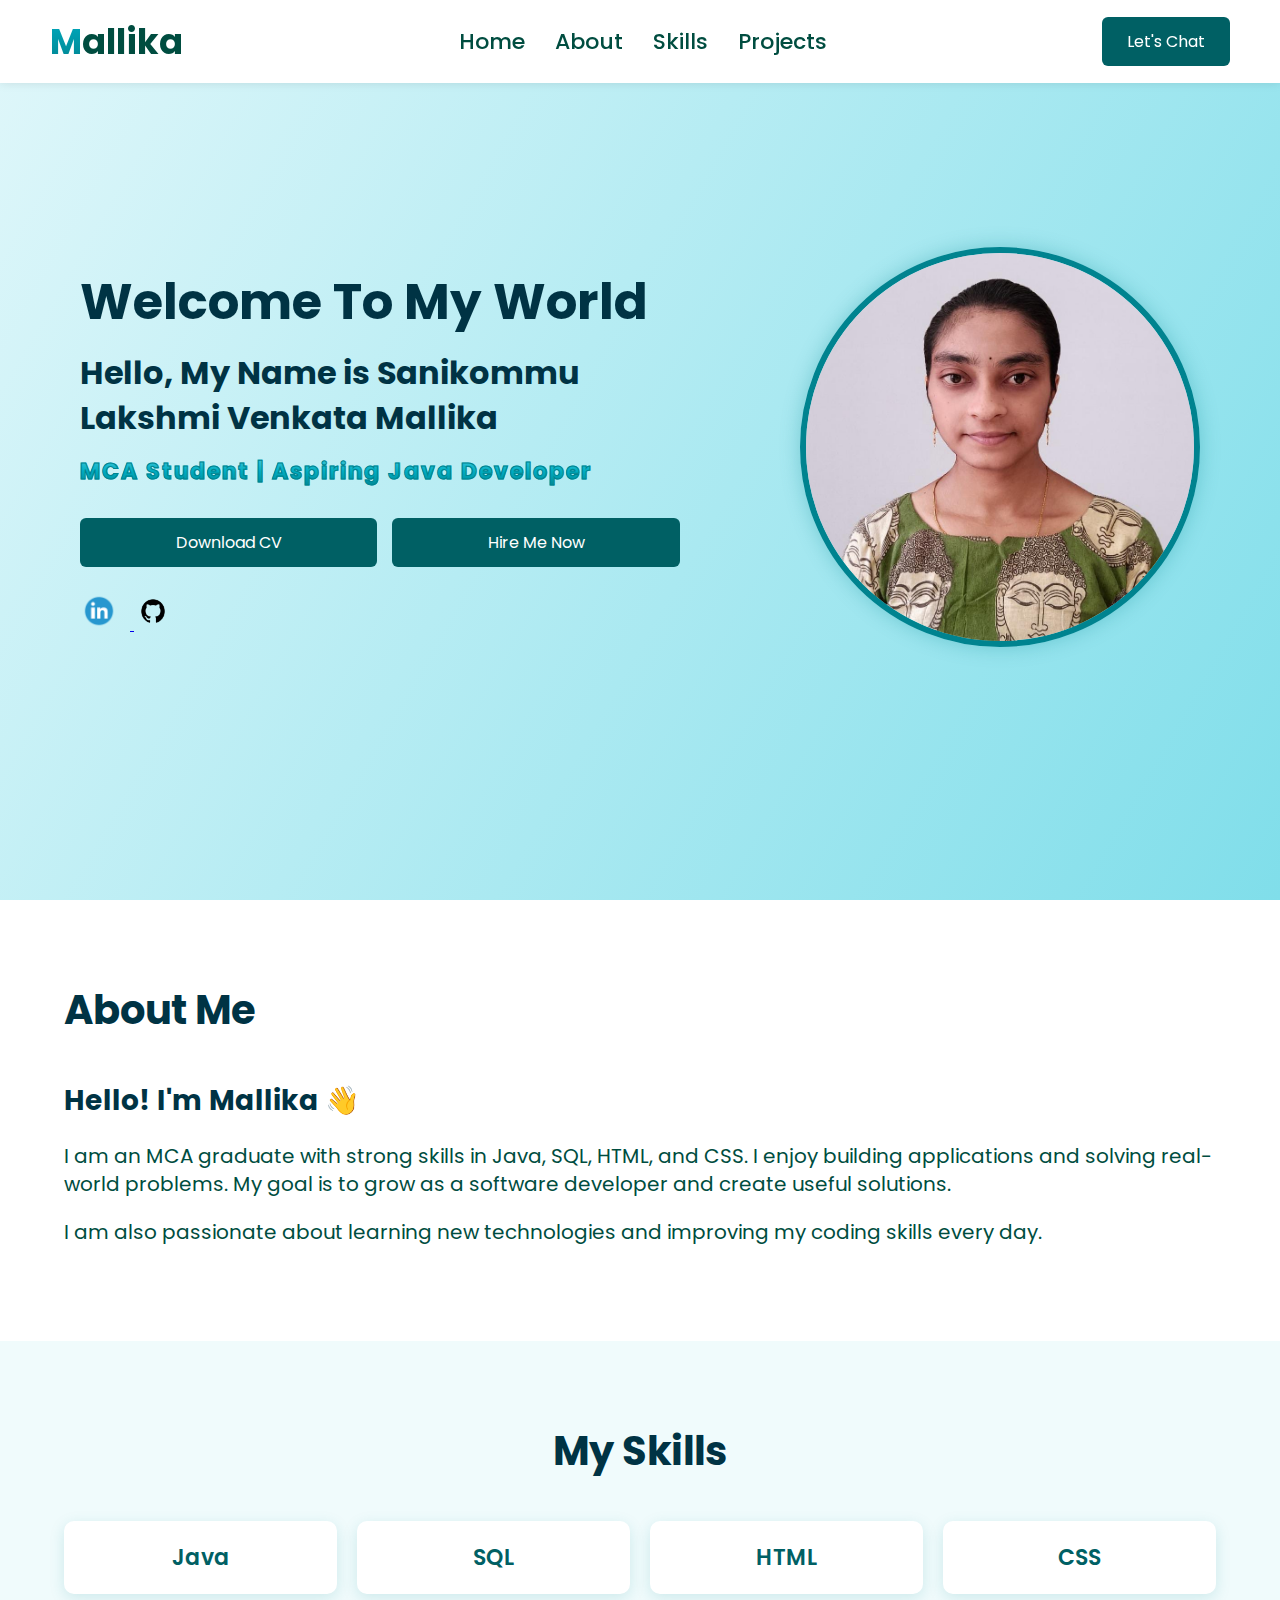
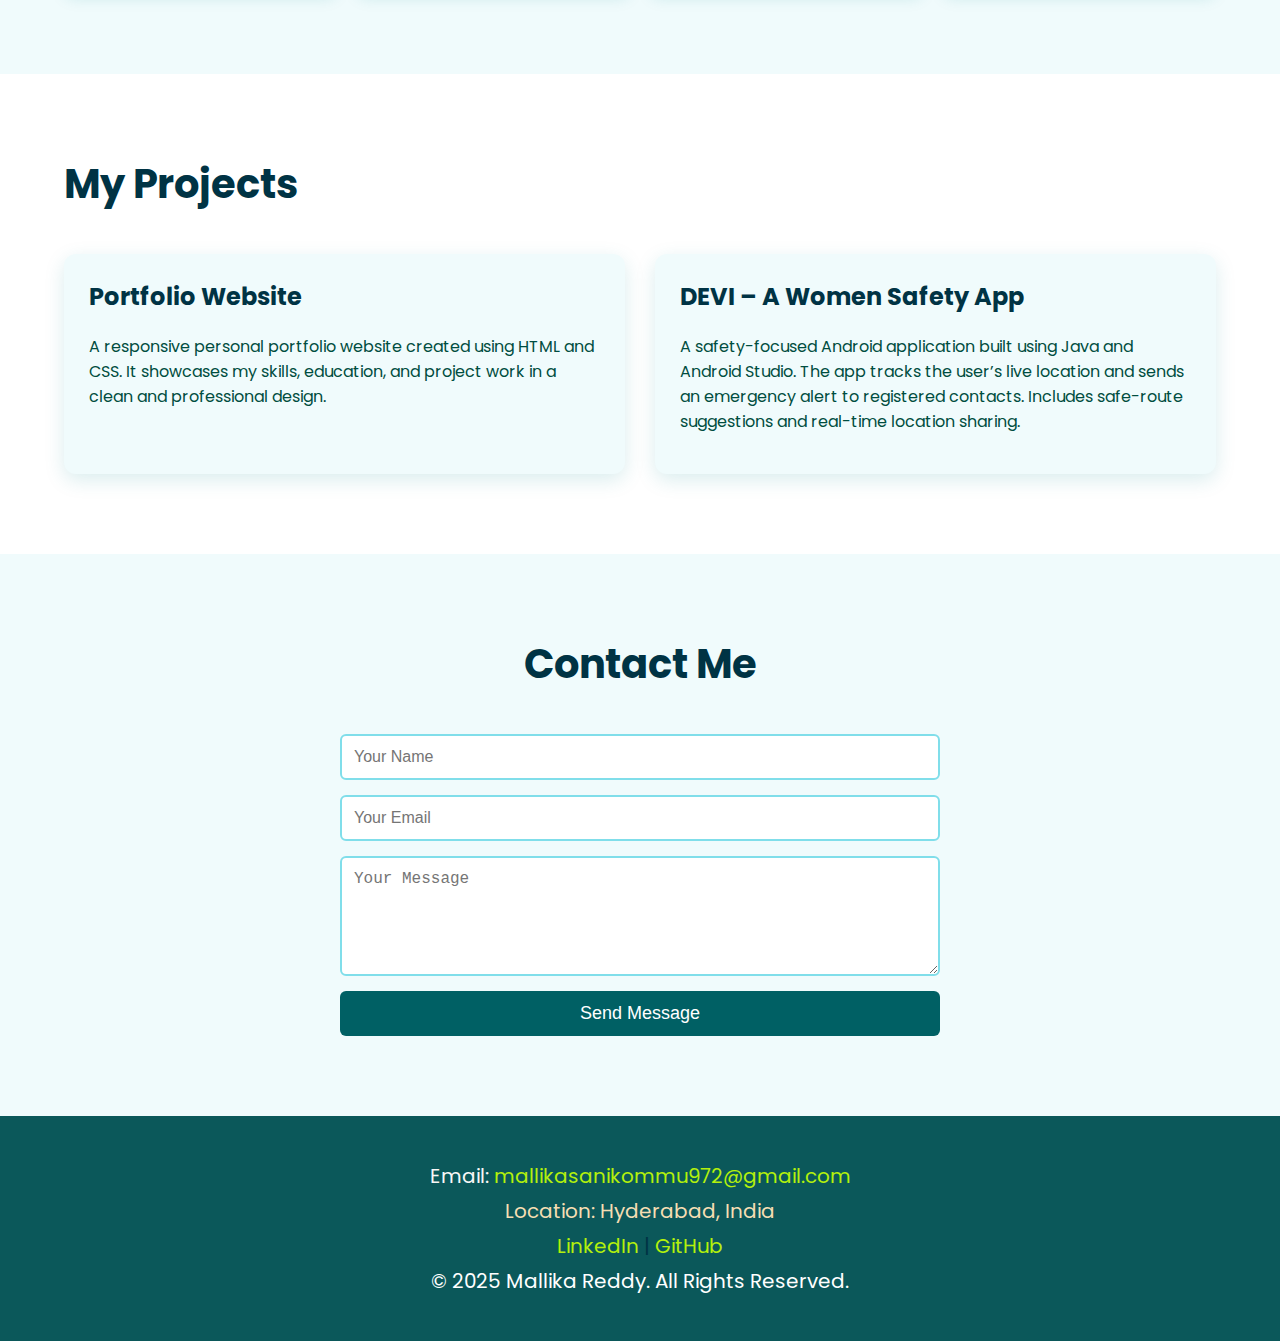
<file: index.html>
<!DOCTYPE html>
<html lang="en">
<head>
    <meta charset="UTF-8">
    <meta name="viewport" content="width=device-width, initial-scale=1.0">
    <title>My Portfolio</title>

    <!-- CSS -->
    <link rel="stylesheet" href="styleH.css">
    <link rel="stylesheet" href="stylea.css">
    <link rel="stylesheet" href="styleS.css">
    <link rel="stylesheet" href="styleP.css">
    <link rel="stylesheet" href="styleC.css">
    <link rel="stylesheet" href="stylesF.css">
</head>
<body>

    <!-- NAVBAR -->
    <nav class="navbar">
        <div class="logo"><span>M</span>allika</div>
        <ul class="menubar">
            <li><a href="#home">Home</a></li>
            <li><a href="#about">About</a></li>
            <li><a href="#skills">Skills</a></li>
            <li><a href="#projects">Projects</a></li>
        </ul>
        <div class="rightmenu">
            <a href="#contact" class="btn">Let's Chat</a>
        </div>
    </nav>

    <!-- HOME SECTION -->
    <section class="sec1" id="home">
        <div class="content">
            <h3>Welcome To My World</h3>
            <h1>Hello, My Name is Sanikommu Lakshmi Venkata Mallika</h1>

            <div class="s12">
                <span class="s122">MCA Student | Aspiring Java Developer</span>
                <div class="btns">
                    <a href="Mallika_CV.pdf" download class="btn">Download CV</a>
                    <a href="#contact" class="btn">Hire Me Now</a>
                </div>
            </div>

            <div class="media">
                <a href="https://www.linkedin.com/" target="_blank">
                    <img src="linkedin.png" alt="LinkedIn">
                </a>
                <a href="https://github.com/" target="_blank">
                    <img src="github.png" alt="GitHub">
                </a>
            </div>
        </div>

        <div class="s11">
            <img src="m2.jpg" alt="Profile Photo">
        </div>
    </section>

    <!-- ABOUT SECTION -->
    <section id="about" class="about">
        <h2 class="section-title">About Me</h2>
        <div class="about-container">
            <div class="about-text">
                <h3>Hello! I'm Mallika 👋</h3>
                <p>I am an MCA graduate with strong skills in Java, SQL, HTML, and CSS.  
                I enjoy building applications and solving real-world problems.  
                My goal is to grow as a software developer and create useful solutions.</p>
                <p>I am also passionate about learning new technologies and improving 
                my coding skills every day.</p>
            </div>
        </div>
    </section>

    <!-- SKILLS SECTION -->
    <section id="skills" class="skills">
        <h2 class="section-title">My Skills</h2>
        <div class="skills-container">
            <div class="skill-card">Java</div>
            <div class="skill-card">SQL</div>
            <div class="skill-card">HTML</div>
            <div class="skill-card">CSS</div>
        </div>
    </section>

    <!-- PROJECTS SECTION -->
    <section id="projects" class="projects">
        <h2 class="section-title">My Projects</h2>
        <div class="project-container">
            <div class="project-card">
                <h3>Portfolio Website</h3>
                <p>A responsive personal portfolio website created using HTML and CSS.
                    It showcases my skills, education, and project work in a clean and 
                    professional design.</p>
            </div>
            <div class="project-card">
                <h3>DEVI – A Women Safety App</h3>
                <p>A safety-focused Android application built using Java and Android Studio. The app tracks the user’s live location and sends an emergency 
                alert to registered contacts. Includes safe-route suggestions and real-time location sharing.</p>
            </div>
        </div>
    </section>

    <!-- CONTACT SECTION -->
    <section id="contact" class="contact">
        <h2 class="section-title">Contact Me</h2>
        <form class="contact-form">
            <input type="text" placeholder="Your Name" required>
            <input type="email" placeholder="Your Email" required>
            <textarea placeholder="Your Message" required></textarea>
            <button type="submit">Send Message</button>
        </form>
    </section>

    <!-- FOOTER -->
    <footer>
        <p style="color: rgb(248, 247, 246);">Email: <a href="mailto:mallikareddy855@example.com">mallikasanikommu972@gmail.com</a></p>
        <p style="color: wheat;">Location: Hyderabad, India</p>
        <p>
            <a href="https://www.linkedin.com/in/mallika" target="_blank">LinkedIn</a> |
            <a href="https://github.com/mallika" target="_blank">GitHub</a>
        </p>
        <p style="color: white;">© 2025 Mallika Reddy. All Rights Reserved.</p>
    </footer>

</body>
</html>
</file>
<file: styleH.css>
@import url('https://fonts.googleapis.com/css2?family=Poppins:wght@300;400;500;600;700&display=swap');

* {
    margin: 0;
    padding: 0;
    box-sizing: border-box;
}

body {
    font-family: "Poppins", sans-serif;
    color: #003344; /* navy */
    overflow-x: hidden;
}

/* ------------------ NAVBAR ------------------ */
nav {
    padding: 15px 50px;
    width: 100%;
    position: fixed;
    top: 0;
    display: flex;
    align-items: center;
    justify-content: space-between;
    background: white;
    box-shadow: 0px 0px 10px rgba(0,0,0,0.1);
    z-index: 100;
}

.logo {
    font-size: 35px;
    font-weight: 700;
    color: #004d40;
}

.logo span {
    background: linear-gradient(180deg, #00acc1, #00838f);
    -webkit-background-clip: text;
    color: transparent;
}

.menubar {
    list-style: none;
    display: flex;
    gap: 30px;
}

.menubar li a {
    text-decoration: none;
    font-size: 22px;
    color: #004d40; /* dark teal */
    font-weight: 500;
    transition: 0.3s;
}

.menubar li a:hover {
    color: #00838f;
}

/* ------------------ BUTTONS ------------------ */
.btn {
    display: inline-block;
    background: #006064;
    color: white;
    padding: 12px 25px;
    border-radius: 6px;
    font-size: 16px;
    text-decoration: none;
    cursor: pointer;
    transition: 0.3s;
    border: none;
    text-align: center;
}

.btn:hover {
    background: #00838f;
    box-shadow: 0 4px 15px rgba(0, 131, 143, 0.4);
    transform: translateY(-2px);
}

/* ------------------ SECTION 1 ------------------ */
.sec1 {
    min-height: 100vh;
    display: flex;
    align-items: center;
    justify-content: space-between;
    padding: 120px 80px;
    background: linear-gradient(120deg, #e0f7fa 0%, #80deea 100%);
    gap: 80px;
}

.content {
    max-width: 600px;
}

h3 {
    font-size: 50px;
    color: #003344;
}

h1 {
    margin-top: 10px;
    font-size: 32px;
    color: #003344;
    max-width: 650px;
    line-height: 45px;
}

p {
    margin-top: 20px;
    font-size: 20px;
    line-height: 30px;
    color: #003344;
}

.s122 {
    font-size: 22px;
    font-weight: 700;
    display: inline-block;
    margin-top: 15px;
    -webkit-text-stroke: 1px #00838f;
    background: linear-gradient(180deg, #4dd0e1 0%, #00acc1 50%, #00838f 100%);
    -webkit-background-clip: text;
    color: transparent;
    letter-spacing: 2px;
    animation: moveText 3s linear infinite;
}

@keyframes moveText {
    0% { background-position: -20rem 0; }
    100% { background-position: 20rem 0; }
}

.btns {
    display: flex;
    gap: 15px;
    margin-top: 30px;
    flex-wrap: wrap;
}

.btns a, .btns button {
    flex: 1 1 auto;
    text-align: center;
}

/* IMAGE */
.s11 img {
    width: 400px;
    height: 400px;
    border-radius: 50%;
    object-fit: cover;
    border: 6px solid #00838f;
    box-shadow: 0px 0px 20px rgba(0,131,143,0.3);
}

/* SOCIAL ICONS */
.media img {
    width: 38px;
    margin-right: 12px;
    margin-top: 25px;
    transition: 0.3s;
}

.media img:hover {
    transform: scale(1.1);
}

/* ================= RESPONSIVE DESIGN ================= */
@media (max-width: 992px) {
    nav { padding: 10px 20px; }
    .menubar li a { font-size: 20px; }
}

@media (max-width: 768px) {
    .sec1 {
        flex-direction: column;
        text-align: center;
        padding-top: 120px;  
    }
    .s11 img {
        width: 260px;
        height: 260px;
        margin-top: 30px;
    }
    h3 { font-size: 45px; }
    h1 { font-size: 26px; margin-top: 10px; }
    p { margin: 20px auto; font-size: 18px; }
    .btns { justify-content: center; width: 100%; gap: 15px; }
}

@media (max-width: 480px) {
    h3 { font-size: 34px; }
    h1 { font-size: 22px; }
    .s122 { font-size: 18px; }
    .s11 img { width: 220px; height: 220px; }
}
</file>
<file: stylea.css>
.about {
    padding: 80px 5%;
    background: white;
}

.about-container {
    display: flex;
    align-items: center;
    justify-content: space-between;
    gap: 40px;
}

.about-text h3 {
    font-size: 28px;
    color: #003344;
    margin-bottom: 15px;
}

.about-text p {
    color: #004d40;
    line-height: 28px;
    margin-bottom: 15px;
}

.about-img img {
    width: 300px;
    height: 300px;
    object-fit: cover;
    border-radius: 50%;
    border: 6px solid #00838f;
    box-shadow: 0 8px 25px rgba(0, 131, 143, 0.3);
}

/* Responsive */
@media (max-width: 768px) {
    .about-container {
        flex-direction: column;
        text-align: center;
    }
}
</file>
<file: styleS.css>
.skills {
    padding: 80px 5%;
    background: #f0fbfc;
    text-align: center;
}

.section-title {
    font-size: 40px;
    font-weight: 700;
    color: #003344;
    margin-bottom: 40px;
}

.skills-container {
    display: grid;
    grid-template-columns: repeat(auto-fit, minmax(180px, 1fr));
    gap: 20px;
}

.skill-card {
    padding: 20px;
    background: white;
    border-radius: 10px;
    color: #006064;
    font-size: 22px;
    font-weight: 600;
    box-shadow: 0 4px 15px rgba(0, 131, 143, 0.15);
    transition: 0.3s ease;
}

.skill-card:hover {
    transform: translateY(-8px);
    background: #00838f;
    color: white;
    box-shadow: 0 8px 20px rgba(0, 131, 143, 0.3);
}
</file>
<file: styleP.css>
.projects {
    padding: 80px 5%;
    background: white;
}

.project-container {
    display: grid;
    grid-template-columns: repeat(auto-fit, minmax(280px, 1fr));
    gap: 30px;
}

.project-card {
    background: #f0fbfc;
    padding: 25px;
    border-radius: 12px;
    box-shadow: 0 6px 20px rgba(0, 131, 143, 0.15);
    transition: 0.3s ease;
}

.project-card:hover {
    transform: translateY(-10px);
    box-shadow: 0 10px 30px rgba(0, 131, 143, 0.25);
}

.project-card h3 {
    font-size: 24px;
    color: #003344;
    margin-bottom: 12px;
}

.project-card p {
    color: #004d40;
    font-size: 16px;
    line-height: 25px;
    margin-bottom: 15px;
}

.project-btn {
    text-decoration: none;
    background: #00838f;
    color: white;
    padding: 10px 18px;
    border-radius: 6px;
    transition: 0.3s;
    font-weight: 500;
}

.project-btn:hover {
    background: #004d40;
}
</file>
<file: styleC.css>
.contact {
    padding: 80px 5%;
    background: #f0fbfc;
    text-align: center;
}

.contact-form {
    max-width: 600px;
    margin: auto;
    display: flex;
    flex-direction: column;
    gap: 15px;
}

.contact-form input,
.contact-form textarea {
    padding: 12px;
    font-size: 16px;
    border-radius: 6px;
    border: 2px solid #80deea;
    outline: none;
}

.contact-form textarea {
    height: 120px;
}

.contact-form button {
    background: #006064;
    padding: 12px;
    border: none;
    color: white;
    font-size: 18px;
    border-radius: 6px;
    transition: 0.3s ease;
}

.contact-form button:hover {
    background: #00838f;
}
</file>
<file: stylesF.css>
footer {
    background-color: #0b585a; /* Dark background */
        color: #003344;
 /* Light text */
    padding: 40px 20px;
    text-align: center;
    font-family: 'Poppins', sans-serif;
}


footer a {
    color: rgb(179, 240, 12); /* Highlight color */
    text-decoration: none;
    transition: 0.3s;
}

footer a:hover {
    color: #e7ebe7;
}

.footer-links {
    list-style: none;
    padding: 0;
    margin: 20px 0;
    display: flex;
    justify-content: center;
    gap: 30px;
}

.footer-links li {
    display: inline;
}

.social-links {
    margin: 15px 0;
}

.social-links a {
    margin: 0 10px;
    font-weight: bold;
}

footer p {
    margin: 5px 0;
}

footer .copyright {
    margin-top: 20px;
    font-size: 0.9rem;
    color: #f3ebeb;
}
</file>
